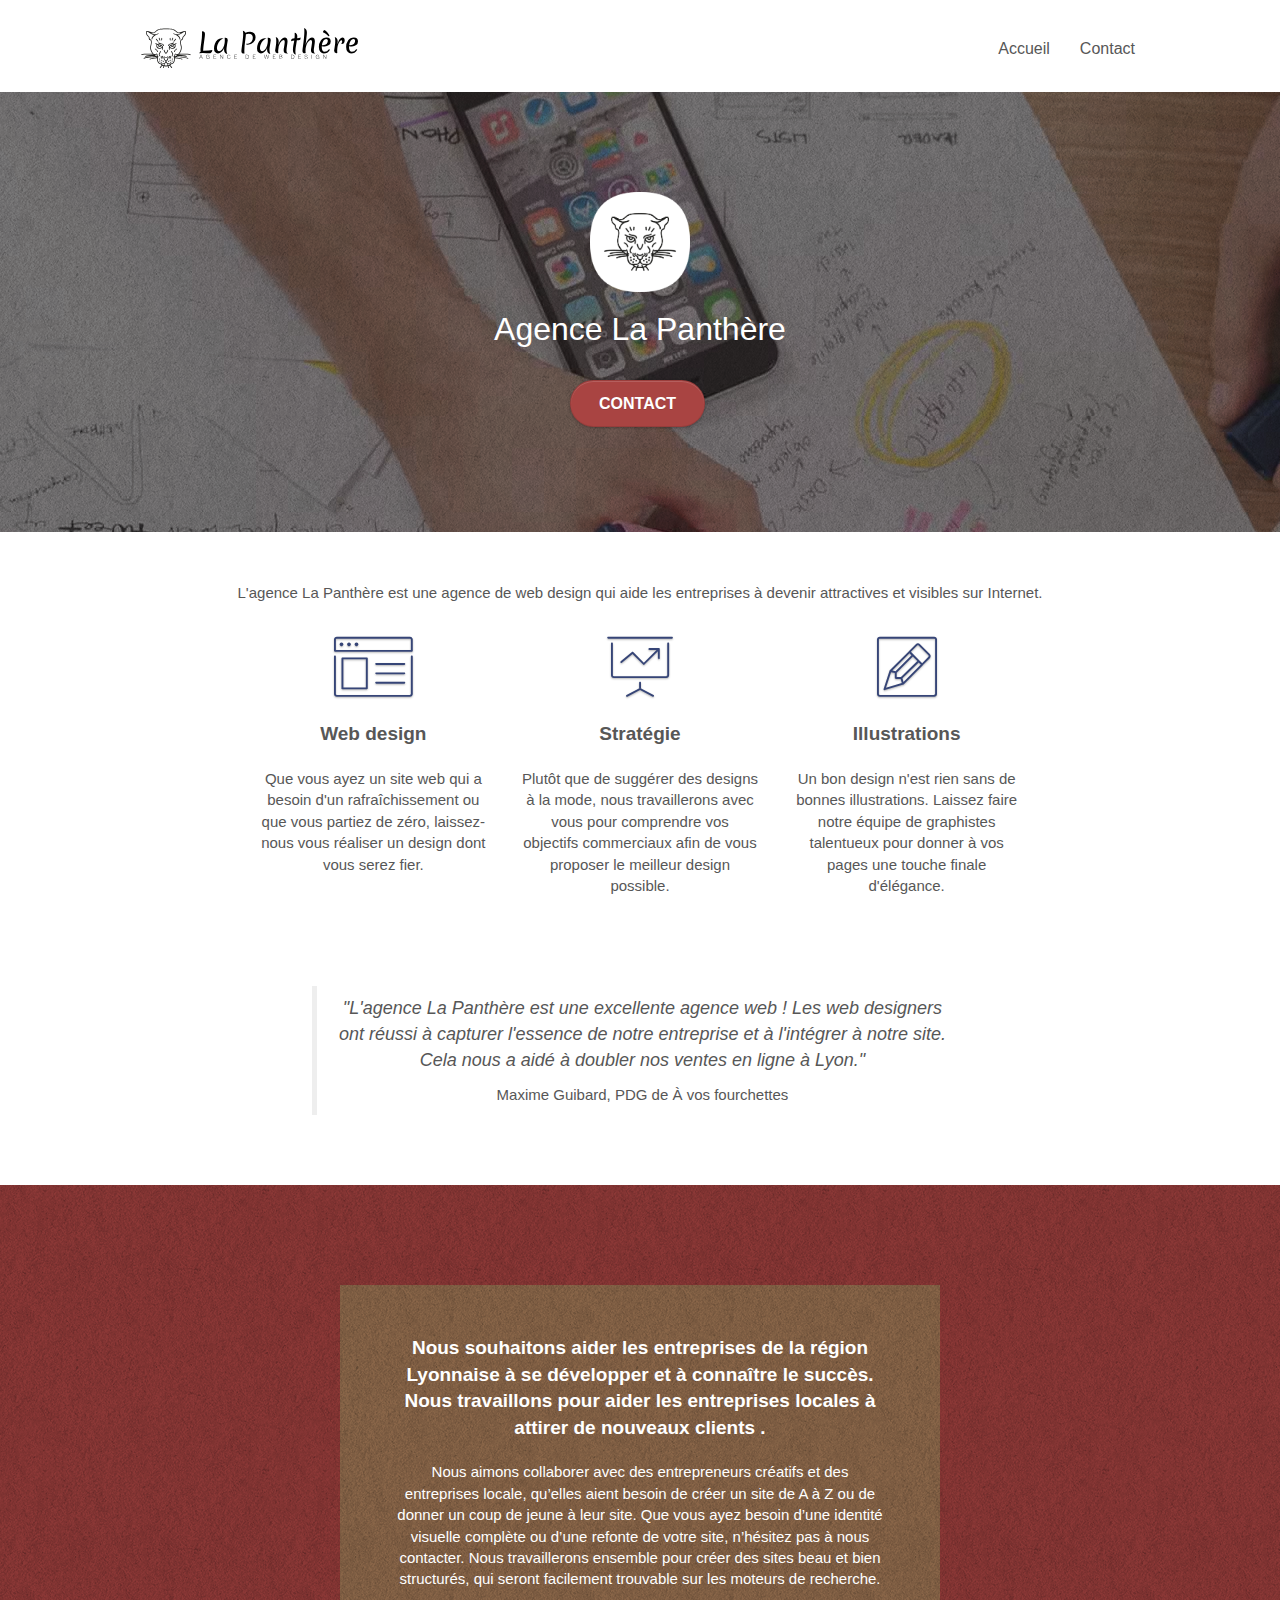
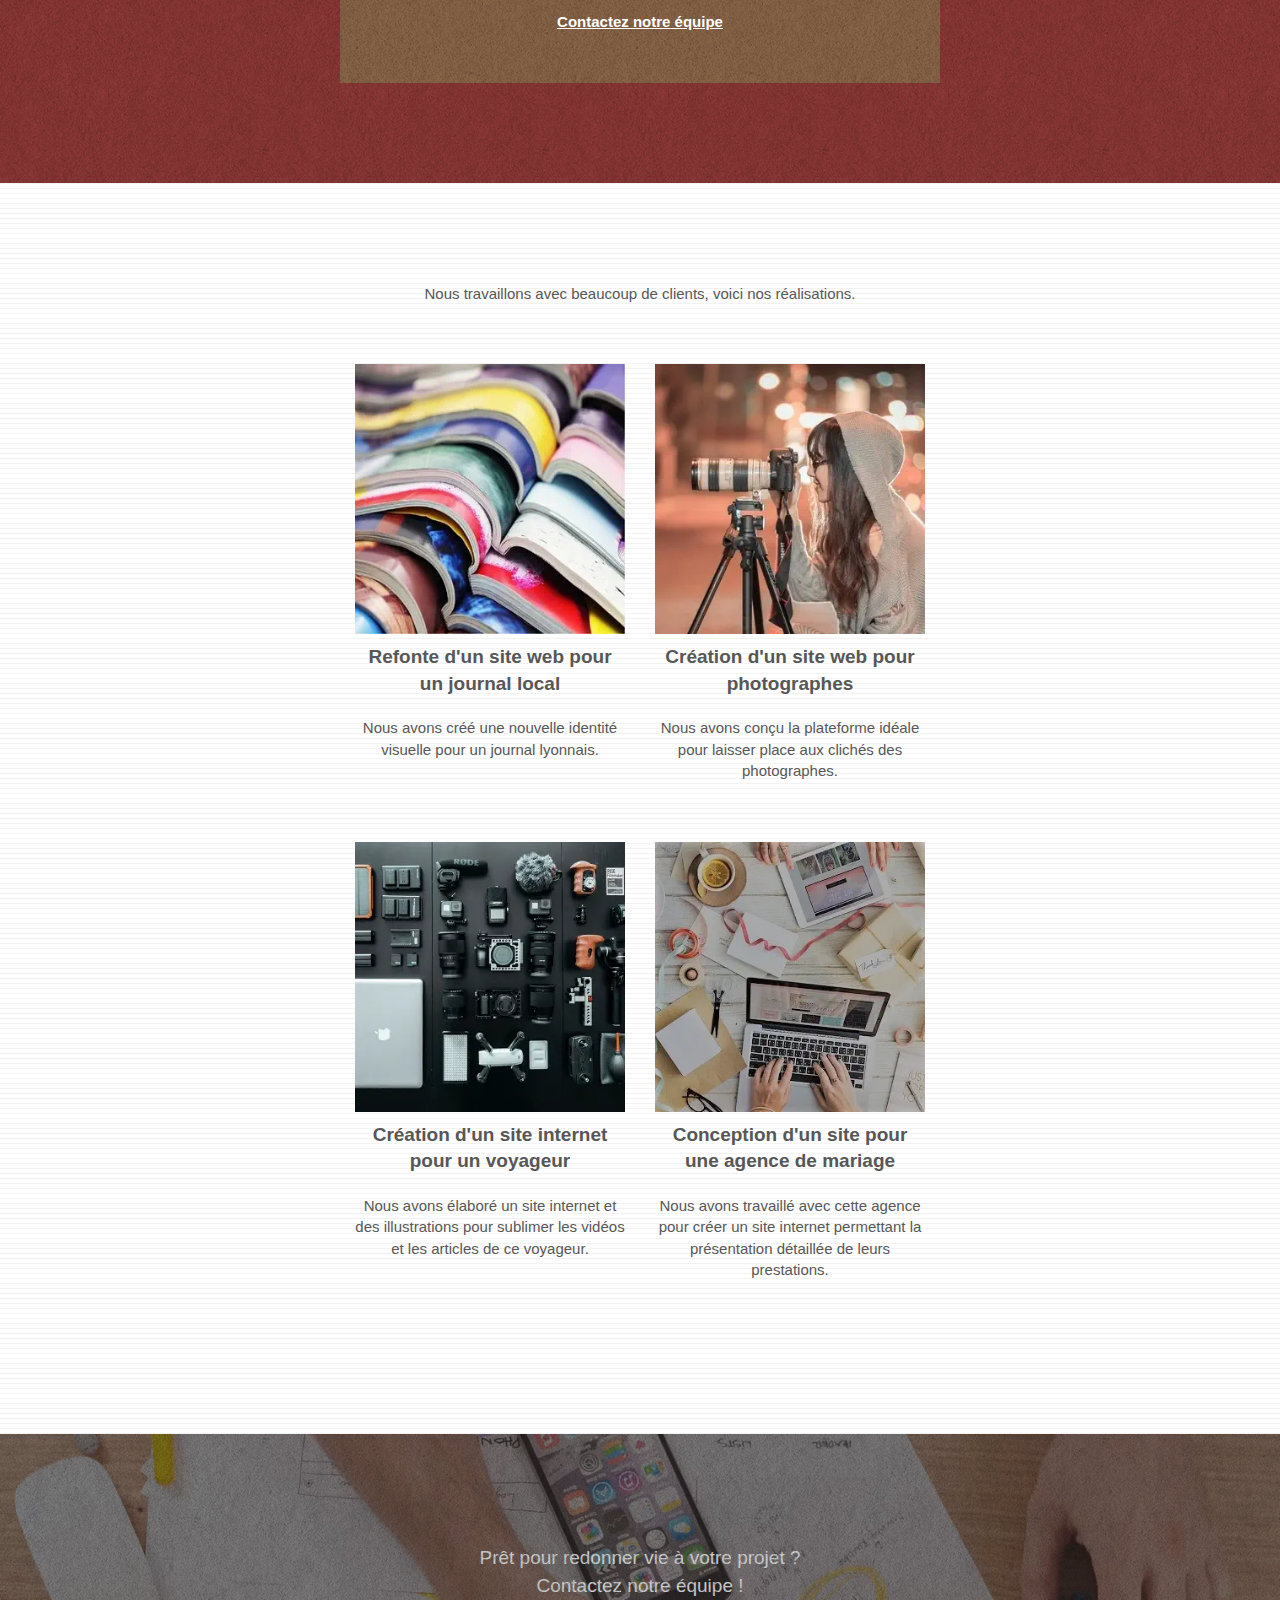
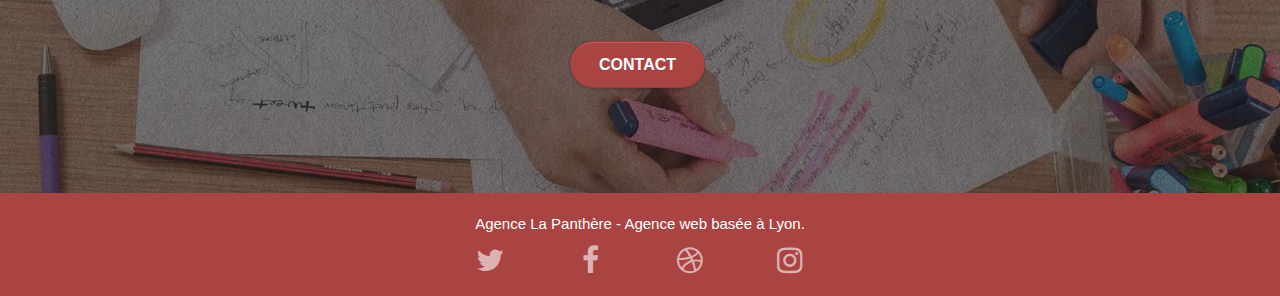
<file: index.html>
<!DOCTYPE html>
<html lang="fr">
	<head>
		<meta charset="utf-8">
		<meta name="description" content="L'agence La Panthère est une agence de web design basée à Lyon, nous aidons les entreprises à devenir attractives et visibles sur Internet.">
		<meta name="viewport" content="width=device-width, initial-scale=1.0, viewport-fit=cover">
		<link rel="shortcut icon" type="image/png" href="favicon.jpg">
		
		<link rel="stylesheet" type="text/css" href="./css/bootstrap.css">
		<link rel="stylesheet" type="text/css" href="style.css">
		<link rel="stylesheet" type="text/css" href="./css/font-awesome.css">
		<link rel="stylesheet" type="text/css" href="./css/et-line.css">
		
		
		<script src="./js/jquery-2.1.0.js"></script>
		<script src="./js/bootstrap.js"></script>
		<script src="./js/blocs.js"></script>
		<script src="./js/jquery.touchSwipe.js" defer></script>
		<script src="./js/gmaps.js"></script>

		<title>La Panthère | Agence de Web Design</title>
		
	<!-- Analytics -->
	
	<!-- Analytics END -->
		
	</head>
	<body>
	<!-- Principal conteneur -->
	<div class="page-container">		
		<!-- bloc-0 -->
		<header class="bloc bgc-white l-bloc " id="bloc-0">
			<div class="container bloc-sm">

				<nav class="navbar row">
					<div class="navbar-header">
						<a class="navbar-brand" href="index.html"><img src="img/agence-la-panthere-monochrome.svg" alt="Logo agence de web design sur Lyon, La Panthère" height="40"></a>
						<button id="nav-toggle" type="button" class="ui-navbar-toggle navbar-toggle" data-toggle="collapse" data-target=".navbar-1">
							<span class="sr-only">Toggle navigation</span><span class="icon-bar"></span><span class="icon-bar"></span><span class="icon-bar"></span>
						</button>
					</div>
					<div class="collapse navbar-collapse navbar-1 special-dropdown-nav">
						<ul class="site-navigation nav navbar-nav">
							<li>
								<a href="index.html">Accueil</a>
							</li>
							<li>
								<a href="contact.html">Contact</a>
							</li>
						</ul>
					</div>
				</nav>
			</div>
		</header>
		<!-- bloc-0 END -->
		<!-- bloc-1-presentation -->
		<section class="bloc bgc-dark-slate-blue bg-banniere d-bloc bg-t-edge bloc-bg-texture texture-paper b-parallax" id="bloc-1-hero">
			<div class="container bloc-lg">
				<div class="row tight-width-whitespace">
					<div class="col-sm-12">
						<img src="img/panthere_logo.png" class="center-block image-resize-mode" width="100" alt="Logo agence La Panthère sans texte">
						<h1 class="text-center hero-bloc-text tc-white ">
							Agence La Panthère
						</h1>
						<div class="text-center">
							<a href="contact.html" class="btn btn-lg btn-clean btn-rd cta-hero btn-atomic-tangerine" id="cta-hero">Contact</a>
						</div>
					</div>
				</div>
			</div>
		</section>
		<!-- bloc-1-presentation END -->
		<!-- bloc-2-services -->
		<main class="bloc bgc-white l-bloc" id="bloc-2-services">
			<div class="container bloc-md">
				<div class="row">
					<div class="col-sm-12 text-center">
						<p class="title">L'agence La Panthère est une agence de web design qui aide les entreprises à devenir attractives et visibles sur Internet.</p>
					</div>
				</div>
				<div class="row voffset-lg med-width-whitespace">
					<div class="col-sm-4">
						<div class="text-center">
							<span class="et-icon-browser sm-shadow icon-dark-slate-blue icons icon-lg"></span>
						</div>
						<h2 class="mg-md text-center">
							Web design
						</h2>
						<p class="text-center ">
							Que vous ayez un site web qui a besoin d'un rafraîchissement ou que vous partiez de zéro, laissez-nous vous réaliser un design dont vous serez fier.
						</p>
					</div>
					<div class="col-sm-4">
						<div class="text-center">
							<span class="et-icon-presentation sm-shadow icon-dark-slate-blue icons icon-lg"></span>
						</div>
						<h2 class="mg-md text-center">
							Stratégie
						</h2>
						<p class="text-center ">
							Plutôt que de suggérer des designs à la mode, nous travaillerons avec vous pour comprendre vos objectifs commerciaux afin de vous proposer le meilleur design possible.<br>
						</p>
					</div>
					<div class="col-sm-4">
						<div class="text-center">
							<span class="et-icon-edit sm-shadow icon-dark-slate-blue icons icon-lg"></span>
						</div>
						<h2 class="mg-md text-center">
							Illustrations
						</h2>
						<p class="text-center ">
							Un bon design n'est rien sans de bonnes illustrations. Laissez faire notre équipe de graphistes talentueux pour donner à vos pages une touche finale d'élégance.
						</p>
					</div>
				</div>
				<div class="row voffset-lg voffset">
					<div class="col-xs-12 col-md-8 col-md-offset-2 text-center">
						<blockquote>
							<p class="commentary">"L'agence La Panthère est une excellente agence web ! Les web designers ont réussi à capturer l'essence de notre entreprise et à l'intégrer à notre site. Cela nous a aidé à doubler nos ventes en ligne à Lyon."</p>
							<p class="title">Maxime Guibard, PDG de À vos fourchettes</p>
						</blockquote>
					</div>
				</div>
			</div>
		</main>
		<!-- bloc-2-services END -->
		<!-- bloc-3-what-i-do -->
		<section class="bloc tc-white bgc-atomic-tangerine bg-presentation d-bloc bloc-bg-texture texture-paper b-parallax" id="bloc-3-what-i-do">
			<div class="container bloc-lg">
				<div class="row tight-width-whitespace black-background">
					<div class="col-sm-12">
						<h2 class="mg-md text-center tc-white">
							Nous souhaitons aider les entreprises de la région Lyonnaise à se développer et à connaître le succès. Nous travaillons pour aider les entreprises locales à attirer de nouveaux clients .<br>
						</h2>
						<p class="text-center white">
							Nous aimons collaborer avec des entrepreneurs créatifs et des entreprises locale, qu’elles aient besoin de créer un site de A à Z ou de donner un coup de jeune à leur site. Que vous ayez besoin d’une identité visuelle complète ou d’une refonte de votre site, n’hésitez pas à nous contacter. Nous travaillerons ensemble pour créer des sites beau et bien structurés, qui seront facilement trouvable sur les moteurs de recherche. <br><br><a class="ltc-white bold-link" href="contact.html">Contactez notre équipe</a><br>
						</p>
					</div>
				</div>
			</div>
		</section>
		<!-- bloc-3-what-i-do END -->
		<!-- bloc-4-portfolio -->
		<section class="bloc bgc-white bg-lines-h2-bg bg-repeat l-bloc" id="bloc-4-portfolio">
			<div class="container bloc-lg">
				<div class="row">
					<div class="col-sm-12 text-center">
						<p class="title">Nous travaillons avec beaucoup de clients, voici nos réalisations.</p>
					</div>
				</div>
				<div class="row tight-width-whitespace portfolio-row">
					<div class="col-sm-6">
						<a href="#" data-lightbox="img/journal.jpg" data-gallery-id="gallery-1" data-caption="Refonte d'un site web pour un journal local" data-frame="snapshot-lb">
							<img src="img/journal.webp" class="img-responsive portfolio-thumb" alt="Pile de journaux en papier glacé"></a>
						<h2 class="mg-md text-center">
							Refonte d'un site web pour un journal local
						</h2>
						<p class="text-center">
							Nous avons créé une nouvelle identité visuelle pour un journal lyonnais.
						</p>
					</div>
					<div class="col-sm-6">
						<a href="#" data-lightbox="img/photographe.jpg" data-gallery-id="gallery-1" data-caption="Création d'un site web pour photographes" data-frame="snapshot-lb">
							<img src="img/photographe.webp" class="img-responsive portfolio-thumb" alt="Jeune femme utilisant une appareil photo"></a>
						<h2 class="mg-md text-center">
							Création d'un site web pour photographes
						</h2>
						<p class="text-center">
							Nous avons conçu la plateforme idéale pour laisser place aux clichés des photographes.
						</p>
					</div>
				</div>
				<div class="row tight-width-whitespace portfolio-row">
					<div class="col-sm-6">
						<a href="#" data-lightbox="img/voyageur.png" data-gallery-id="gallery-1" data-caption="Création d'un site internet pour un voyageur" data-frame="snapshot-lb">
							<img src="img/voyageur.webp" class="img-responsive portfolio-thumb" alt="Articles de divers utilités pour le voyage"></a>
						<h2 class="mg-md text-center">
							Création d'un site internet pour un voyageur
						</h2>
						<p class="text-center">
							Nous avons élaboré un site internet et des illustrations pour sublimer les vidéos et les articles de ce voyageur.
						</p>
					</div>
					<div class="col-sm-6">
						<a href="#" data-lightbox="img/mariage.png" data-gallery-id="gallery-1" data-caption="Conception d'un site pour une agence de mariage" data-frame="snapshot-lb">
							<img src="img/mariage.webp" class="img-responsive portfolio-thumb" alt="Agence de mariage"></a>
						<h2 class="mg-md text-center">
							Conception d'un site pour une agence de mariage
						</h2>
						<p class="text-center">
							Nous avons travaillé avec cette agence pour créer un site internet permettant la présentation détaillée de leurs prestations.
						</p>
					</div>
				</div>
			</div>
		</section>
		<!-- bloc-4-portfolio END -->
		<!-- bloc-5-cta -->
		<div class="bloc bgc-dark-slate-blue bg-banniere d-bloc bloc-bg-texture texture-paper" id="bloc-5-cta">
			<div class="container bloc-lg">
				<div class="row">
					<p class="mg-md text-center tc-white">
						Prêt pour redonner vie à votre projet ?<br>Contactez notre équipe !
					</p>
					<div class="col-sm-12 text-center">
						<a href="contact.html" class="btn btn-atomic-tangerine btn-clean btn-rd btn-lg cta-hero">Contact</a>
					</div>
				</div>
			</div>
		</div>
		<!-- bloc-5-cta END -->
		<!-- ScrollToTop Button -->
		<a class="bloc-button btn btn-d scrollToTop" onclick="scrollToTarget('1')"><span class="fa fa-chevron-up"></span></a>
		<!-- ScrollToTop Button END-->
		<!-- Footer - bloc-8 -->
		<footer class="bloc bgc-atomic-tangerine d-bloc" id="bloc-8">
			<div class="container bloc-sm">
				<div class="row">
					<div class="col-sm-12">
						<p class="text-center white">
							Agence La Panthère - Agence web basée à Lyon.<br>
						</p>
						<div class="row row-no-gutters social">
							<div class="col-xs-3 col-sm-3">
								<div class="text-center">
									<a class="social" href="index.html" aria-label="twitter"><span class="fa fa-twitter icon-md"></span></a>
								</div>
							</div>
							<div class="col-xs-3 col-sm-3">
								<div class="text-center">
									<a class="social" href="index.html" aria-label="facebook"><span class="fa fa-facebook icon-md"></span></a>
								</div>
							</div>
							<div class="col-xs-3 col-sm-3">
								<div class="text-center">
									<a class="social" href="index.html" aria-label="dribbble"><span class="fa fa-dribbble icon-md"></span></a>
								</div>
							</div>
							<div class="col-xs-3 col-sm-3">
								<div class="text-center">
									<a class="social" href="index.html" aria-label="instagram"><span class="fa fa-instagram icon-md"></span></a>
								</div>
							</div>
						</div>
					</div>
				</div>
			</div>
		</footer>
		<!-- Footer - bloc-8 END -->
	</div>
	<!-- Principal conteneur END -->
	</body>
</html>
</file>
<file: style.css>
body {
    margin: 0;
    padding: 0;
    background: #FFF;
    overflow-x: hidden;
    -webkit-font-smoothing: antialiased;
    -moz-osx-font-smoothing: grayscale;
}

a,
button {
    transition: all .3s ease-in-out;
    outline: none!important;
}

a:hover {
    text-decoration: none;
    cursor: pointer;
}

#page-loading-blocs-notifaction {
    position: fixed;
    top: 0;
    bottom: 0;
    width: 100%;
    z-index: 100000;
    background: #FFFFFF url("img/pageload-spinner.gif") no-repeat center center;
}

.bloc {
    width: 100%;
    clear: both;
    background: 50% 50% no-repeat;
    padding: 0 50px;
    -webkit-background-size: cover;
    -moz-background-size: cover;
    -o-background-size: cover;
    background-size: cover;
    position: relative;
}

.bloc .container {
    padding-left: 0;
    padding-right: 0;
}

.bloc-lg {
    padding: 100px 50px;
}

.bloc-md {
    padding: 50px;
}

.bloc-sm {
    padding: 20px 50px;
}

.bg-center,
.bg-l-edge,
.bg-r-edge,
.bg-t-edge,
.bg-b-edge,
.bg-tl-edge,
.bg-bl-edge,
.bg-tr-edge,
.bg-br-edge,
.bg-repeat {
    -webkit-background-size: auto!important;
    -moz-background-size: auto!important;
    -o-background-size: auto!important;
    background-size: auto!important;
}

.bg-repeat {
    background: repeat;
}

.bg-t-edge {
    background: top no-repeat;
}

.bloc-bg-texture::before {
    content: "";
    background-size: 2px 2px;
    position: absolute;
    top: 0;
    bottom: 0;
    left: 0;
    right: 0;
}

.texture-paper::before {
    background: url("img/texture-paper.webp");
    background-size: 280px 280px;
}

.b-parallax {
    background-attachment: fixed;
}

.d-bloc {
    color: rgba(255, 255, 255, .7);
}

.d-bloc button:hover {
    color: rgba(255, 255, 255, .9);
}

.d-bloc .icon-round,
.d-bloc .icon-square,
.d-bloc .icon-rounded,
.d-bloc .icon-semi-rounded-a,
.d-bloc .icon-semi-rounded-b {
    border-color: rgba(255, 255, 255, .9);
}

.d-bloc .divider-h span {
    border-color: rgba(255, 255, 255, .2);
}

.d-bloc .a-btn,
.d-bloc .navbar a,
.d-bloc .navbar-brand,
.d-bloc a .icon-sm,
.d-bloc a .icon-md,
.d-bloc a .icon-lg,
.d-bloc a .icon-xl,
.d-bloc h1 a,
.d-bloc h2 a,
.d-bloc h3 a,
.d-bloc h4 a,
.d-bloc h5 a,
.d-bloc h6 a,
.d-bloc p a {
    color: rgba(255, 255, 255, .6);
}

.d-bloc .a-btn:hover,
.d-bloc .navbar a:hover,
.d-bloc .navbar-brand:hover,
.d-bloc a:hover .icon-sm,
.d-bloc a:hover .icon-md,
.d-bloc a:hover .icon-lg,
.d-bloc a:hover .icon-xl,
.d-bloc h1 a:hover,
.d-bloc h2 a:hover,
.d-bloc h3 a:hover,
.d-bloc h4 a:hover,
.d-bloc h5 a:hover,
.d-bloc h6 a:hover,
.d-bloc p a:hover {
    color: rgba(255, 255, 255, 1);
}

.d-bloc .navbar-toggle .icon-bar {
    background: rgba(255, 255, 255, 1);
}

.d-bloc .btn-wire,
.d-bloc .btn-wire:hover {
    color: rgba(255, 255, 255, 1);
    border-color: rgba(255, 255, 255, 1);
}

.d-bloc .panel {
    color: rgba(0, 0, 0, .5);
}

.d-bloc .panel button:hover {
    color: rgba(0, 0, 0, .7);
}

.d-bloc .panel icon {
    border-color: rgba(0, 0, 0, .7);
}

.d-bloc .panel .divider-h span {
    border-color: rgba(0, 0, 0, .1);
}

.d-bloc .panel .a-btn {
    color: rgba(0, 0, 0, .6);
}

.d-bloc .panel .a-btn:hover {
    color: rgba(0, 0, 0, 1);
}

.d-bloc .panel .btn-wire,
.d-bloc .panel .btn-wire:hover {
    color: rgba(0, 0, 0, .7);
    border-color: rgba(0, 0, 0, .3);
}

.d-bloc .panel,
.l-bloc {
    color: rgba(0, 0, 0, .5);
}

.d-bloc .panel button:hover,
.l-bloc button:hover {
    color: rgba(0, 0, 0, .7);
}

.l-bloc .icon-round,
.l-bloc .icon-square,
.l-bloc .icon-rounded,
.l-bloc .icon-semi-rounded-a,
.l-bloc .icon-semi-rounded-b {
    border-color: rgba(0, 0, 0, .7);
}

.d-bloc .panel .divider-h span,
.l-bloc .divider-h span {
    border-color: rgba(0, 0, 0, .1);
}

.d-bloc .panel .a-btn,
.l-bloc .a-btn,
.l-bloc .navbar a,
.l-bloc .navbar-brand,
.l-bloc a .icon-sm,
.l-bloc a .icon-md,
.l-bloc a .icon-lg,
.l-bloc a .icon-xl,
.l-bloc h1 a,
.l-bloc h2 a,
.l-bloc h3 a,
.l-bloc h4 a,
.l-bloc h5 a,
.l-bloc h6 a,
.l-bloc p a {
    color: rgba(0, 0, 0, .6);
}

.d-bloc .panel .a-btn:hover,
.l-bloc .a-btn:hover,
.l-bloc .navbar a:hover,
.l-bloc .navbar-brand:hover,
.l-bloc a:hover .icon-sm,
.l-bloc a:hover .icon-md,
.l-bloc a:hover .icon-lg,
.l-bloc a:hover .icon-xl,
.l-bloc h1 a:hover,
.l-bloc h2 a:hover,
.l-bloc h3 a:hover,
.l-bloc h4 a:hover,
.l-bloc h5 a:hover,
.l-bloc h6 a:hover,
.l-bloc p a:hover {
    color: rgba(0, 0, 0, 1);
}

.l-bloc .navbar-toggle .icon-bar {
    color: rgba(0, 0, 0, .6);
}

.d-bloc .panel .btn-wire,
.d-bloc .panel .btn-wire:hover,
.l-bloc .btn-wire,
.l-bloc .btn-wire:hover {
    color: rgba(0, 0, 0, .7);
    border-color: rgba(0, 0, 0, .3);
}

.voffset {
    margin-top: 30px;
}

.voffset-lg {
    margin-top: 80px;
}

.row-no-gutters {
    margin-right: 0;
    margin-left: 0;
}

.row.row-no-gutters > [class^="col-"],
.row.row-no-gutters > [class*=" col-"] {
    padding-right: 0;
    padding-left: 0;
}

#bloc-1-hero h1 {
    font-size: 32px;
}

.navbar {
    margin-bottom: 0;
    z-index: 1;
}

.navbar-brand {
    height: auto;
    padding: 3px 15px;
    font-size: 25px;
    font-weight: normal;
    font-weight: 600;
    line-height: 44px;
}

.navbar-brand img {
    max-height: 200px;
    margin: 0 5px 0 0;
    display: inline;
}

.navbar-brand img[src$=svg] {
    min-width: 100px;
}

.nav-center .navbar-brand img {
    margin: 0;
}

.navbar .nav {
    padding-top: 2px;
    margin-right: -16px;
    float: right;
    z-index: 1;
}

.nav > li {
    float: left;
    margin-top: 4px;
    font-size: 16px;
}

.navbar-nav .open .dropdown-menu > li > a {
    text-align: inherit;
}

.nav > li a:hover,
.nav > li a:focus {
    background: transparent;
}

.navbar-toggle {
    margin: 10px 10px 0 0;
    border: 0px;
}

.navbar-toggle:hover {
    background: transparent!important;
}

.navbar-toggle .icon-bar {
    background-color: rgba(0, 0, 0, .5);
    width: 26px;
}

.nav-invert .navbar .nav {
    float: left;
}

.nav-invert .navbar-header,
.nav-invert .navbar-brand {
    float: right;
    position: relative;
    z-index: 2;
}

@media (min-width: 768px) {
    .site-navigation {
        position: absolute;
        top: 50%;
        right: 20px;
        transform: translate(0, -50%);
        -webkit-transform: translateY(-50%);
    }
    .nav > li .dropdown-menu a,
    .nav > li .dropdown-menu a:hover {
        color: #484848;
    }
    .nav-invert .site-navigation {
        left: 0;
        right: 0;
    }
    .nav-center {
        text-align: center;
    }
    .nav-center .navbar-header {
        width: 100%;
    }
    .nav-center .navbar-header,
    .nav-center .navbar-brand,
    .nav-center .nav > li {
        float: none;
        display: inline-block;
    }
    .nav-center .site-navigation {
        position: relative;
        width: 100%;
        right: 0;
        margin-right: 0px;
        margin-top: 20px;
    }
    .nav-center.mini-nav .navbar-toggle {
        float: none;
        margin: 10px auto 0;
    }
}

.nav > li > .dropdown a {
    background: none!important;
    display: block;
    padding: 14px 15px;
}

nav .caret {
    margin: 0 5px;
}

.dropdown-menu .dropdown-menu {
    top: -8px;
    left: 100%;
}

.dropdown-menu .dropmenu-flow-right {
    top: 100%;
    left: 0;
    margin-left: -1px;
    border-top-left-radius: 0;
    border-top-right-radius: 0;
}

.dropdown-menu .dropdown span {
    border: 4px solid black;
    border-top-color: transparent;
    border-right-color: transparent;
    border-bottom-color: transparent;
    margin: 6px -5px 0 0!important;
    float: right;
}

.mg-md {
    margin-top: 10px;
    margin-bottom: 20px;
    font-size: 19px;
}

.mg-lg {
    margin-top: 10px;
    margin-bottom: 40px;
}

.btn {
    margin: 0 5px 5px 0;
}

.btn.pull-right {
    margin: 0 0 5px 5px;
}

.btn-d,
.btn-d:hover,
.btn-d:focus {
    color: #FFF;
    background: rgba(0, 0, 0, .3);
}

button {
    outline: none!important;
}

.btn-rd {
    border-radius: 40px;
}

.btn-clean {
    border: 1px solid rgba(0, 0, 0, .08);
    border-bottom-color: rgba(0, 0, 0, .1);
    text-shadow: 0 1px 0 rgba(0, 0, 1, .1);
    box-shadow: 0 1px 3px rgba(0, 0, 1, .25), inset 0 1px 0 0 rgba(255, 255, 255, .15);
}

.icon-md {
    font-size: 30px!important;
}

.icon-lg {
    font-size: 60px!important;
}

.sm-shadow {
    text-shadow: 0 1px 2px rgba(0, 0, 0, .3);
}

.panel-sq,
.panel-sq .panel-heading,
.panel-sq .panel-footer {
    border-radius: 0;
}

.panel-rd {
    border-radius: 30px;
}

.panel-rd .panel-heading {
    border-radius: 29px 29px 0 0;
}

.panel-rd .panel-footer {
    border-radius: 0 0 29px 29px;
}

.form-control {
    border-color: rgba(0, 0, 0, .1);
    box-shadow: none;
}

.scrollToTop {
    width: 44px;
    height: 44px;
    position: fixed;
    bottom: 20px;
    right: 20px;
    opacity: 0;
    z-index: 500;
    transition: all .3s ease-in-out;
}

.scrollToTop span {
    margin-top: 6px;
    color: #FFFFFF;
}

.showScrollTop {
    font-size: 14px;
    opacity: 1;
}

a[data-lightbox] {
    position: relative;
    display: block;
    text-align: center;
}

a[data-lightbox]:hover::before {
    content: "+";
    font-family: "HelveticaNeue-Light", "Helvetica Neue Light", "Helvetica Neue", Helvetica, Arial;
    font-size: 32px;
    width: 50px;
    height: 50px;
    margin-left: -25px;
    border-radius: 50%;
    background: rgba(0, 0, 0, .6);
    color: #FFF;
    font-weight: 100;
    z-index: 1;
    position: absolute;
    top: 50%;
    transform: translateY(-50%);
    -webkit-transform: translateY(-50%);
}

a[data-lightbox]:hover img {
    opacity: 0.6;
    -webkit-animation-fill-mode: none;
    animation-fill-mode: none;
}

#lightbox-modal {
    display: flex;
    align-items: center;
}

#lightbox-modal .modal-dialog {
    width: 90%;
    max-width: 900px;
    margin: 0 auto 0;
}

#lightbox-modal .modal-dialog img {
    max-height: 90vh;
    margin: 0 auto;
}

.lightbox-caption {
    padding: 20px;
    color: #FFF;
    background: rgba(0, 0, 0, .5);
    position: absolute;
    left: 15px;
    right: 15px;
    bottom: 5px;
    text-align: center;
    font-size: 16px;
}

.close-lightbox {
    color: #FFF;
    font-size: 30px;
    position: absolute;
    top: 20px;
    right: 20px;
    z-index: 20;
    background: rgba(0, 0, 0, .5);
    border: none;
    line-height: 30px;
    padding: 0 9px 5px;
    opacity: 0.3;
}

.close-lightbox:hover,
.next-lightbox:hover,
.prev-lightbox:hover {
    opacity: 1.0;
    color: #FFF;
}

.next-lightbox,
.prev-lightbox {
    font-size: 20px;
    color: rgba(255, 255, 255, .9);
    background: rgba(0, 0, 0, .5);
    transition: all .2s ease-in-out;
    position: absolute;
    top: 45%;
    z-index: 1;
    opacity: 0.4;
}

.next-lightbox {
    padding: 6px 8px 1px 13px;
    right: 25px;
}

.prev-lightbox {
    padding: 6px 13px 1px 10px;
    left: 25px;
}

.snapshot-lb .modal-body {
    padding-bottom: 45px;
}

.snapshot-lb .lightbox-caption {
    padding: 0;
    color: rgba(0, 0, 0, .5);
    background: none;
}

h1,
h2,
h3,
h4,
h5,
h6,
p,
label,
.btn,
a {
    font-family: "helvetica";
    font-weight: 400;
    color: #575757!important;
}

.container {
    max-width: 1000px;
}

.hero-bloc-text {
    font-size: 38px;
}

.hero-bloc-text-sub {
    font-size: 36px;
}

.statement-bloc-text {
    line-height: 26px;
    font-style: italic;
    font-size: 20px;
    text-align: center;
    font-weight: lighter;
    max-width: 520px;
    margin: auto auto auto auto;
}

p {
    font-size: 15px;
}

.tight-width-whitespace {
    max-width: 600px;
    margin: auto auto auto auto;
}

.h1 {
    font-size: 20px;
    font-family: "Open Sans";
}

.cta-hero {
    margin-top: 22px;
    color: #FFFFFF!important;
    text-transform: uppercase;
    padding: 12px 28px 12px 28px;
    font-size: 16px;
    font-weight: 700;
}

.social {
    max-width: 400px;
    margin: auto auto auto auto;
}

h2 {
    font-size: 20px;
    line-height: 1.4em;
    font-weight: bold;
}

.ctc-address {
    font-size: 16px;
    text-align: center;
    line-height: 30px;
}

h3 {
    font-size: 18px;
    text-transform: uppercase;
    font-weight: 700;
    color: #333333!important;
}

.med-width-whitespace {
    max-width: 800px;
    margin: auto auto auto auto;
    box-shadow: 0px 0px 0px #000000;
}

h1 {
    color: #333333!important;
}

h4 {
    color: #333333!important;
}

.icons {
    margin-bottom: 14px;
    margin-top: 24px;
}

.white {
    color: #FFFFFF!important;
}

.portfolio-thumb {
    margin: auto;
}

.portfolio-row {
    margin-bottom: 44px;
    margin-top: 50px;
}

.avatar {
    box-shadow: 0px 4px 9px rgba(0, 0, 0, 0.3);
}

.black-background {
    background-color: rgba(165, 147, 99, 0.7);
    padding: 40px 40px 40px 40px;
}

.bold-link {
    font-weight: 900;
    text-decoration: underline!important;
}

.bgc-white {
    background-color: #FFFFFF;
}

.bgc-dark-slate-blue {
    background-color: #364577;
}

.bgc-atomic-tangerine {
    background-color: #A94442;
}

.tc-white {
    color: #FFFFFF!important;
}

.btn-atomic-tangerine {
    background: #A94442;
    color: #FFFFFF!important;
}

.btn-atomic-tangerine:hover {
    background: #c27956!important;
    color: #FFFFFF!important;
}

.ltc-white {
    color: #FFFFFF!important;
}

.ltc-white:hover {
    color: #cccccc!important;
}

.ltc-atomic-tangerine {
    color: #F3976C!important;
}

.ltc-atomic-tangerine:hover {
    color: #c27956!important;
}

.icon-dark-slate-blue {
    color: #364577!important;
    border-color: #364577!important;
}

.bg-dots-bg {
    background-image: url("img/dots-bg.png");
}

.bg-lines-h2-bg {
    background-image: url("img/lines-h2-bg.png");
}

.bg-banniere {
    background-image: url("img/agence-la-panthere.avif");
}

.bg-presentation {
    background-image: url("img/image-de-presentation.avif");
}

@media (max-width: 1024px) {
    .bloc {
        padding-left: 20px;
        padding-right: 20px;
    }
    .bloc.full-width-bloc,
    .bloc-tile-2.full-width-bloc .container,
    .bloc-tile-3.full-width-bloc .container,
    .bloc-tile-4.full-width-bloc .container {
        padding-left: 0;
        padding-right: 0;
    }
}

@media (max-width: 992px) and (min-width: 768px) {
    .navbar .nav {
        max-width: 80%
    }
    .nav-center.navbar .nav {
        max-width: 100%
    }
}

@media only screen and (min-device-width: 768px) and (max-device-width: 1024px) and (orientation: landscape) {
    .b-parallax {
        background-attachment: scroll;
    }
}

@media only screen and (min-device-width: 1024px) and (max-device-width: 1366px) and (-webkit-min-device-pixel-ratio: 1.5) {
    .b-parallax {
        background-attachment: scroll;
    }
}

@media (max-width: 991px) {
    .container {
        width: 100%;
    }
    .b-parallax {
        background-attachment: scroll;
    }
    .page-container,
    #hero-bloc {
        overflow-x: hidden;
        position: relative;
    }
    .bloc {
        padding-left: constant(safe-area-inset-left);
        padding-right: constant(safe-area-inset-right);
    }
    .bloc-group,
    .bloc-group .bloc {
        display: block;
        width: 100%;
    }
    .bloc-fill-screen .fill-bloc-top-edge,
    .bloc-fill-screen .fill-bloc-bottom-edge {
        padding: 0 20px;
        padding-left: constant(safe-area-inset-left);
        padding-right: constant(safe-area-inset-right);
    }
}

@media (max-width: 767px) {
    .page-container {
        overflow-x: hidden;
        position: relative;
    }
    h1,
    h2,
    h3,
    h4,
    h5,
    h6,
    p,
    #disqus_thread {
        padding-left: 10px!important;
        padding-right: 10px!important;
    }
    .b-parallax {
        background-attachment: scroll;
    }
    .navbar .nav {
        padding-top: 0;
        border-top: 1px solid rgba(0, 0, 0, .2);
        float: none!important;
    }
    .navbar.row {
        margin-left: 0;
        margin-right: 0;
    }
    .site-navigation {
        position: inherit;
        transform: none;
        -webkit-transform: none;
        -ms-transform: none;
    }
    .nav > li {
        margin-top: 0;
        border-bottom: 1px solid rgba(0, 0, 0, .1);
        background: rgba(0, 0, 0, .05);
        text-align: left;
        padding-left: 15px;
        width: 100%;
    }
    .nav > li:hover {
        background: rgba(0, 0, 0, .08);
    }
    .dropdown .dropdown a .caret {
        float: none;
        margin: 5px 0 0 10px!important;
        border: 4px solid black;
        border-bottom-color: transparent;
        border-right-color: transparent;
        border-left-color: transparent;
    }
    #hero-bloc .navbar .nav {
        background: rgba(0, 0, 0, .8);
    }
    #hero-bloc .navbar .nav a {
        color: rgba(255, 255, 255, .6);
    }
    .hero {
        padding: 50px 0;
    }
    .hero-nav {
        left: -1px;
        right: -1px;
    }
    .navbar-collapse {
        padding: 0;
        overflow-x: hidden;
        -webkit-box-shadow: none;
        box-shadow: none;
    }
    .navbar-brand img {
        max-height: 40px;
        width: auto;
    }
    .nav-invert .navbar-header {
        float: none;
        width: 100%;
    }
    .nav-invert .navbar-toggle {
        float: left;
        margin-left: 10px;
    }
    .bloc {
        padding-left: 0;
        padding-right: 0;
    }
    .bloc-xxl,
    .bloc-xl,
    .bloc-lg {
        padding: 40px 0;
    }
    .bloc-sm,
    .bloc-md {
        padding-left: 0;
        padding-right: 0;
    }
    .bloc-tile-2 .container,
    .bloc-tile-3 .container,
    .bloc-tile-4 .container,
    .bloc-fill-screen .fill-bloc-top-edge,
    .bloc-fill-screen .fill-bloc-bottom-edge {
        padding-left: 0;
        padding-right: 0;
    }
    .a-block {
        padding: 0 10px;
    }
    .btn-dwn {
        display: none;
    }
    .voffset {
        margin-top: 5px;
    }
    .voffset-md {
        margin-top: 20px;
    }
    .voffset-lg {
        margin-top: 30px;
    }
    form {
        padding: 5px;
    }
    .close-lightbox {
        display: inline-block;
    }
    .blocsapp-device-iphone5 {
        background-size: 216px 425px;
        padding-top: 60px;
        width: 216px;
        height: 425px;
    }
    .blocsapp-device-iphone5 img {
        width: 180px;
        height: 320px;
    }
}

@media (max-width: 400px) {
    .bloc {
        padding-left: 0;
        padding-right: 0;
    }
}

@media (max-width: 767px) {
    .bloc-mob-center-text {
        text-align: center;
    }
}

.jason {
    font-size: 22px;
    text-align: center;
}

.commentary {
    font-size: 18px;
    font-style: italic;
}
</file>
<file: css/et-line.css>
@font-face {
    font-family: et-line;
    src: url(../fonts/et-line.eot);
    src: url(../fonts/et-line.eot?#iefix) format('embedded-opentype'), url(../fonts/et-line.woff) format('woff'), url(../fonts/et-line.ttf) format('truetype'), url(../fonts/et-line.svg#et-line) format('svg');
    font-weight: 400;
    font-style: normal
}

.et-icon-adjustments,
.et-icon-alarmclock,
.et-icon-anchor,
.et-icon-aperture,
.et-icon-attachment,
.et-icon-bargraph,
.et-icon-basket,
.et-icon-beaker,
.et-icon-bike,
.et-icon-book-open,
.et-icon-briefcase,
.et-icon-browser,
.et-icon-calendar,
.et-icon-camera,
.et-icon-caution,
.et-icon-chat,
.et-icon-circle-compass,
.et-icon-clipboard,
.et-icon-clock,
.et-icon-cloud,
.et-icon-compass,
.et-icon-desktop,
.et-icon-dial,
.et-icon-document,
.et-icon-documents,
.et-icon-download,
.et-icon-dribbble,
.et-icon-edit,
.et-icon-envelope,
.et-icon-expand,
.et-icon-facebook,
.et-icon-flag,
.et-icon-focus,
.et-icon-gears,
.et-icon-genius,
.et-icon-gift,
.et-icon-global,
.et-icon-globe,
.et-icon-googleplus,
.et-icon-grid,
.et-icon-happy,
.et-icon-hazardous,
.et-icon-heart,
.et-icon-hotairballoon,
.et-icon-hourglass,
.et-icon-key,
.et-icon-laptop,
.et-icon-layers,
.et-icon-lifesaver,
.et-icon-lightbulb,
.et-icon-linegraph,
.et-icon-linkedin,
.et-icon-lock,
.et-icon-magnifying-glass,
.et-icon-map,
.et-icon-map-pin,
.et-icon-megaphone,
.et-icon-mic,
.et-icon-mobile,
.et-icon-newspaper,
.et-icon-notebook,
.et-icon-paintbrush,
.et-icon-paperclip,
.et-icon-pencil,
.et-icon-phone,
.et-icon-picture,
.et-icon-pictures,
.et-icon-piechart,
.et-icon-presentation,
.et-icon-pricetags,
.et-icon-printer,
.et-icon-profile-female,
.et-icon-profile-male,
.et-icon-puzzle,
.et-icon-quote,
.et-icon-recycle,
.et-icon-refresh,
.et-icon-ribbon,
.et-icon-rss,
.et-icon-sad,
.et-icon-scissors,
.et-icon-scope,
.et-icon-search,
.et-icon-shield,
.et-icon-speedometer,
.et-icon-strategy,
.et-icon-streetsign,
.et-icon-tablet,
.et-icon-target,
.et-icon-telescope,
.et-icon-toolbox,
.et-icon-tools,
.et-icon-tools-2,
.et-icon-trophy,
.et-icon-tumblr,
.et-icon-twitter,
.et-icon-upload,
.et-icon-video,
.et-icon-wallet,
.et-icon-wine {
    font-family: et-line;
    speak: none;
    font-style: normal;
    font-weight: 400;
    font-variant: normal;
    text-transform: none;
    line-height: 1;
    -webkit-font-smoothing: antialiased;
    -moz-osx-font-smoothing: grayscale;
    display: inline-block
}

.et-icon-mobile:before {
    content: "\e000"
}

.et-icon-laptop:before {
    content: "\e001"
}

.et-icon-desktop:before {
    content: "\e002"
}

.et-icon-tablet:before {
    content: "\e003"
}

.et-icon-phone:before {
    content: "\e004"
}

.et-icon-document:before {
    content: "\e005"
}

.et-icon-documents:before {
    content: "\e006"
}

.et-icon-search:before {
    content: "\e007"
}

.et-icon-clipboard:before {
    content: "\e008"
}

.et-icon-newspaper:before {
    content: "\e009"
}

.et-icon-notebook:before {
    content: "\e00a"
}

.et-icon-book-open:before {
    content: "\e00b"
}

.et-icon-browser:before {
    content: "\e00c"
}

.et-icon-calendar:before {
    content: "\e00d"
}

.et-icon-presentation:before {
    content: "\e00e"
}

.et-icon-picture:before {
    content: "\e00f"
}

.et-icon-pictures:before {
    content: "\e010"
}

.et-icon-video:before {
    content: "\e011"
}

.et-icon-camera:before {
    content: "\e012"
}

.et-icon-printer:before {
    content: "\e013"
}

.et-icon-toolbox:before {
    content: "\e014"
}

.et-icon-briefcase:before {
    content: "\e015"
}

.et-icon-wallet:before {
    content: "\e016"
}

.et-icon-gift:before {
    content: "\e017"
}

.et-icon-bargraph:before {
    content: "\e018"
}

.et-icon-grid:before {
    content: "\e019"
}

.et-icon-expand:before {
    content: "\e01a"
}

.et-icon-focus:before {
    content: "\e01b"
}

.et-icon-edit:before {
    content: "\e01c"
}

.et-icon-adjustments:before {
    content: "\e01d"
}

.et-icon-ribbon:before {
    content: "\e01e"
}

.et-icon-hourglass:before {
    content: "\e01f"
}

.et-icon-lock:before {
    content: "\e020"
}

.et-icon-megaphone:before {
    content: "\e021"
}

.et-icon-shield:before {
    content: "\e022"
}

.et-icon-trophy:before {
    content: "\e023"
}

.et-icon-flag:before {
    content: "\e024"
}

.et-icon-map:before {
    content: "\e025"
}

.et-icon-puzzle:before {
    content: "\e026"
}

.et-icon-basket:before {
    content: "\e027"
}

.et-icon-envelope:before {
    content: "\e028"
}

.et-icon-streetsign:before {
    content: "\e029"
}

.et-icon-telescope:before {
    content: "\e02a"
}

.et-icon-gears:before {
    content: "\e02b"
}

.et-icon-key:before {
    content: "\e02c"
}

.et-icon-paperclip:before {
    content: "\e02d"
}

.et-icon-attachment:before {
    content: "\e02e"
}

.et-icon-pricetags:before {
    content: "\e02f"
}

.et-icon-lightbulb:before {
    content: "\e030"
}

.et-icon-layers:before {
    content: "\e031"
}

.et-icon-pencil:before {
    content: "\e032"
}

.et-icon-tools:before {
    content: "\e033"
}

.et-icon-tools-2:before {
    content: "\e034"
}

.et-icon-scissors:before {
    content: "\e035"
}

.et-icon-paintbrush:before {
    content: "\e036"
}

.et-icon-magnifying-glass:before {
    content: "\e037"
}

.et-icon-circle-compass:before {
    content: "\e038"
}

.et-icon-linegraph:before {
    content: "\e039"
}

.et-icon-mic:before {
    content: "\e03a"
}

.et-icon-strategy:before {
    content: "\e03b"
}

.et-icon-beaker:before {
    content: "\e03c"
}

.et-icon-caution:before {
    content: "\e03d"
}

.et-icon-recycle:before {
    content: "\e03e"
}

.et-icon-anchor:before {
    content: "\e03f"
}

.et-icon-profile-male:before {
    content: "\e040"
}

.et-icon-profile-female:before {
    content: "\e041"
}

.et-icon-bike:before {
    content: "\e042"
}

.et-icon-wine:before {
    content: "\e043"
}

.et-icon-hotairballoon:before {
    content: "\e044"
}

.et-icon-globe:before {
    content: "\e045"
}

.et-icon-genius:before {
    content: "\e046"
}

.et-icon-map-pin:before {
    content: "\e047"
}

.et-icon-dial:before {
    content: "\e048"
}

.et-icon-chat:before {
    content: "\e049"
}

.et-icon-heart:before {
    content: "\e04a"
}

.et-icon-cloud:before {
    content: "\e04b"
}

.et-icon-upload:before {
    content: "\e04c"
}

.et-icon-download:before {
    content: "\e04d"
}

.et-icon-target:before {
    content: "\e04e"
}

.et-icon-hazardous:before {
    content: "\e04f"
}

.et-icon-piechart:before {
    content: "\e050"
}

.et-icon-speedometer:before {
    content: "\e051"
}

.et-icon-global:before {
    content: "\e052"
}

.et-icon-compass:before {
    content: "\e053"
}

.et-icon-lifesaver:before {
    content: "\e054"
}

.et-icon-clock:before {
    content: "\e055"
}

.et-icon-aperture:before {
    content: "\e056"
}

.et-icon-quote:before {
    content: "\e057"
}

.et-icon-scope:before {
    content: "\e058"
}

.et-icon-alarmclock:before {
    content: "\e059"
}

.et-icon-refresh:before {
    content: "\e05a"
}

.et-icon-happy:before {
    content: "\e05b"
}

.et-icon-sad:before {
    content: "\e05c"
}

.et-icon-facebook:before {
    content: "\e05d"
}

.et-icon-twitter:before {
    content: "\e05e"
}

.et-icon-googleplus:before {
    content: "\e05f"
}

.et-icon-rss:before {
    content: "\e060"
}

.et-icon-tumblr:before {
    content: "\e061"
}

.et-icon-linkedin:before {
    content: "\e062"
}

.et-icon-dribbble:before {
    content: "\e063"
}
</file>
